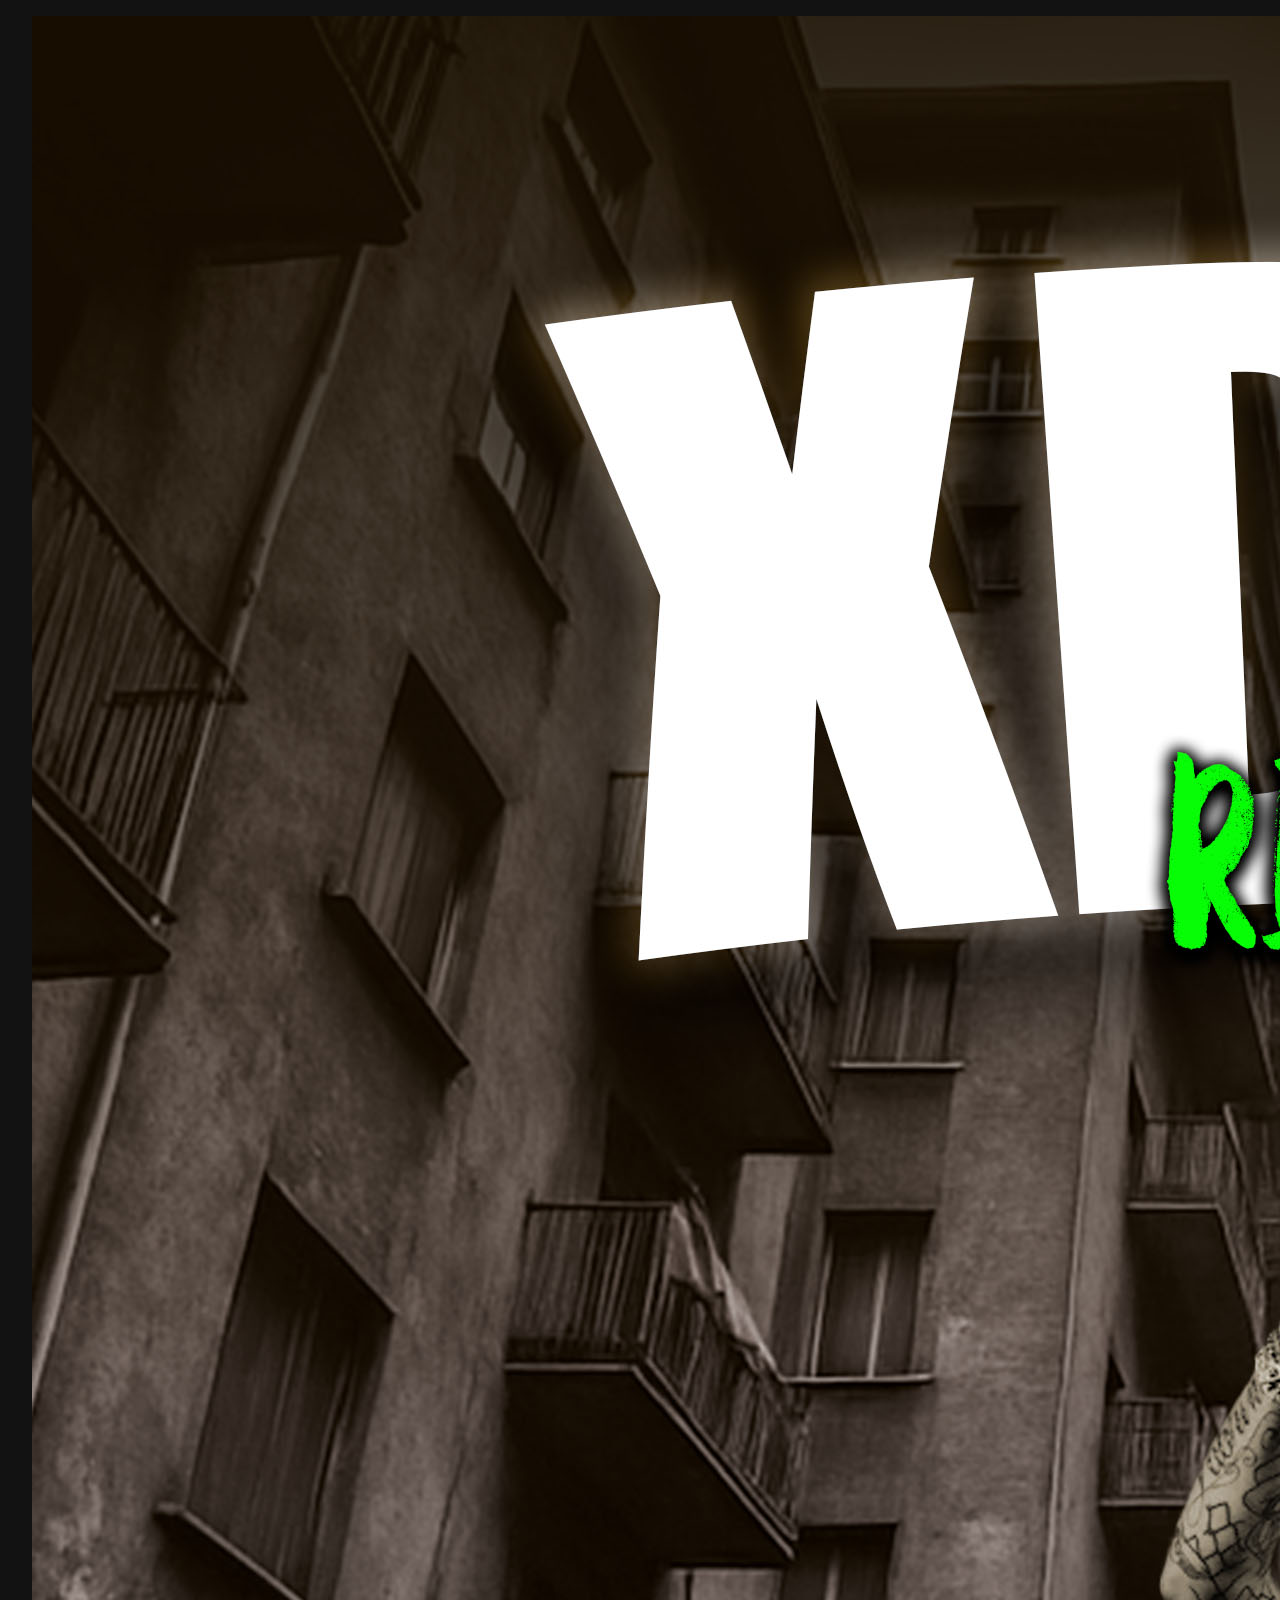
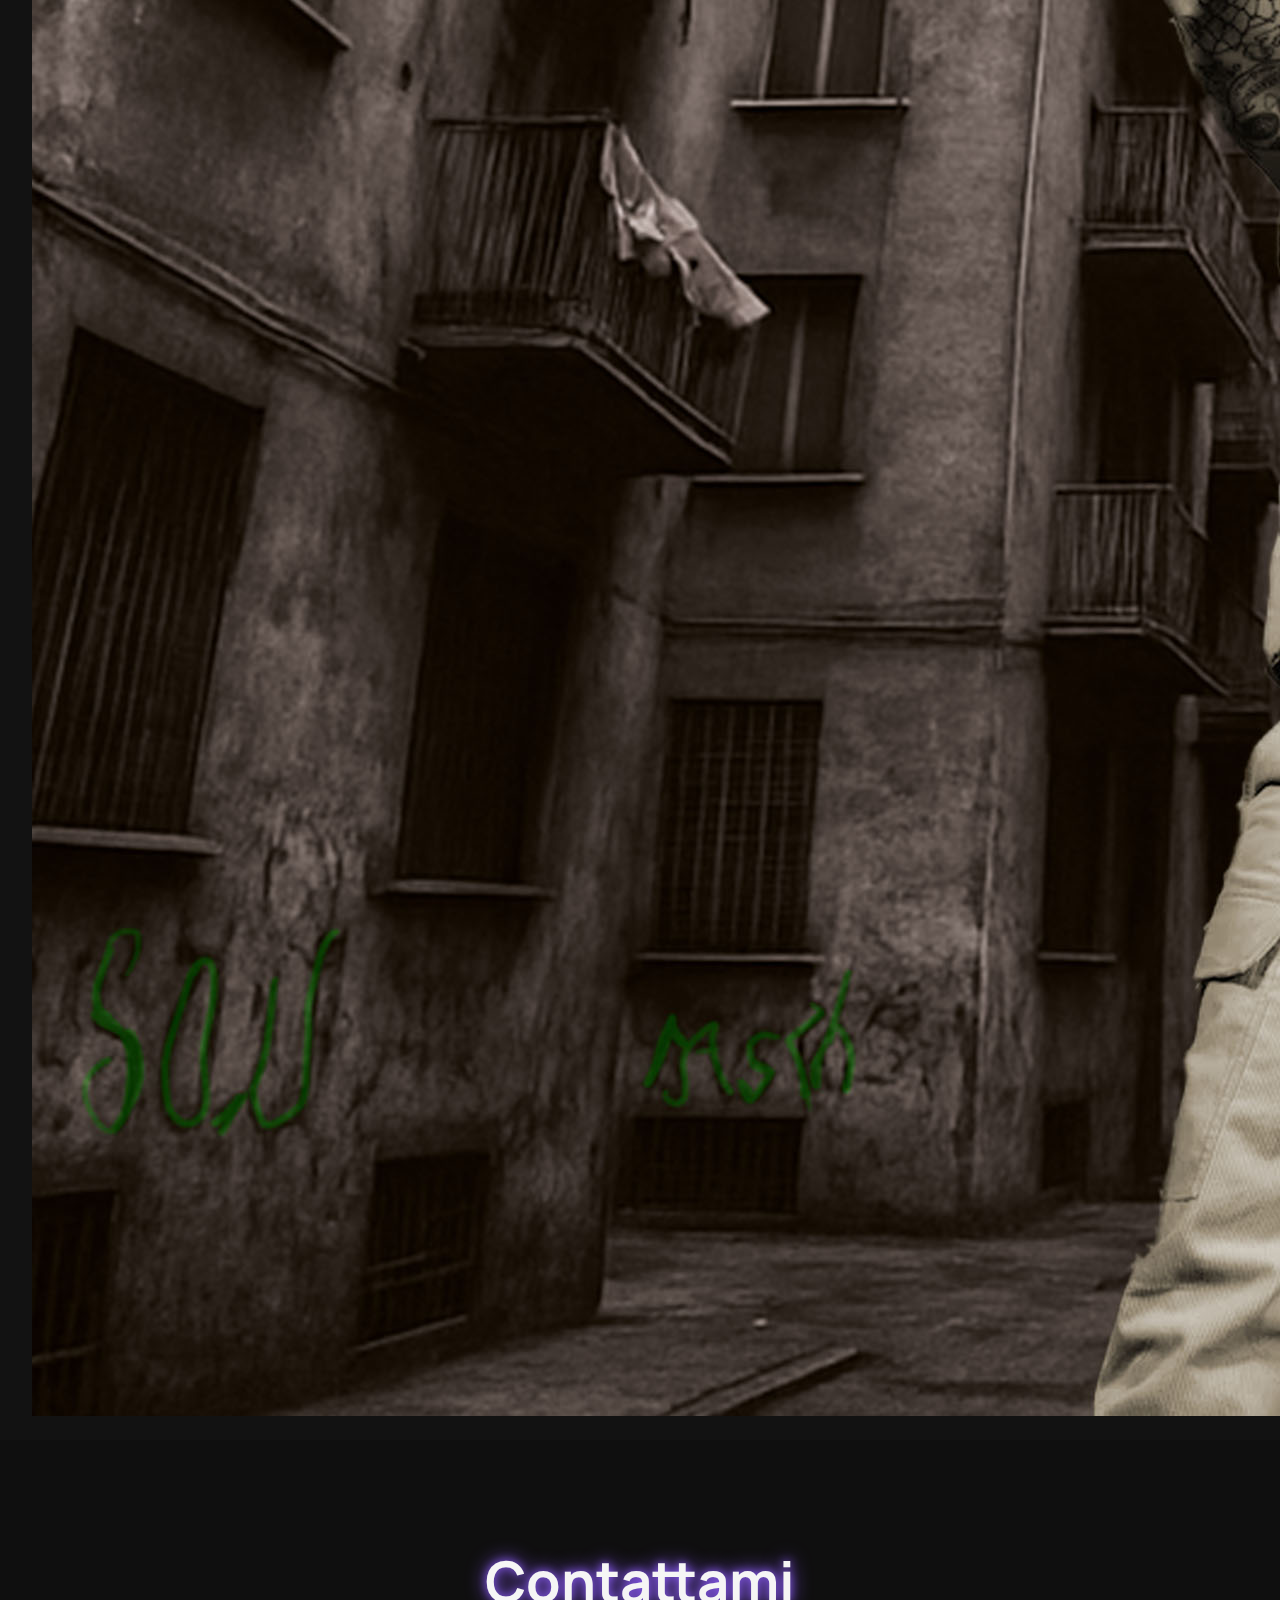
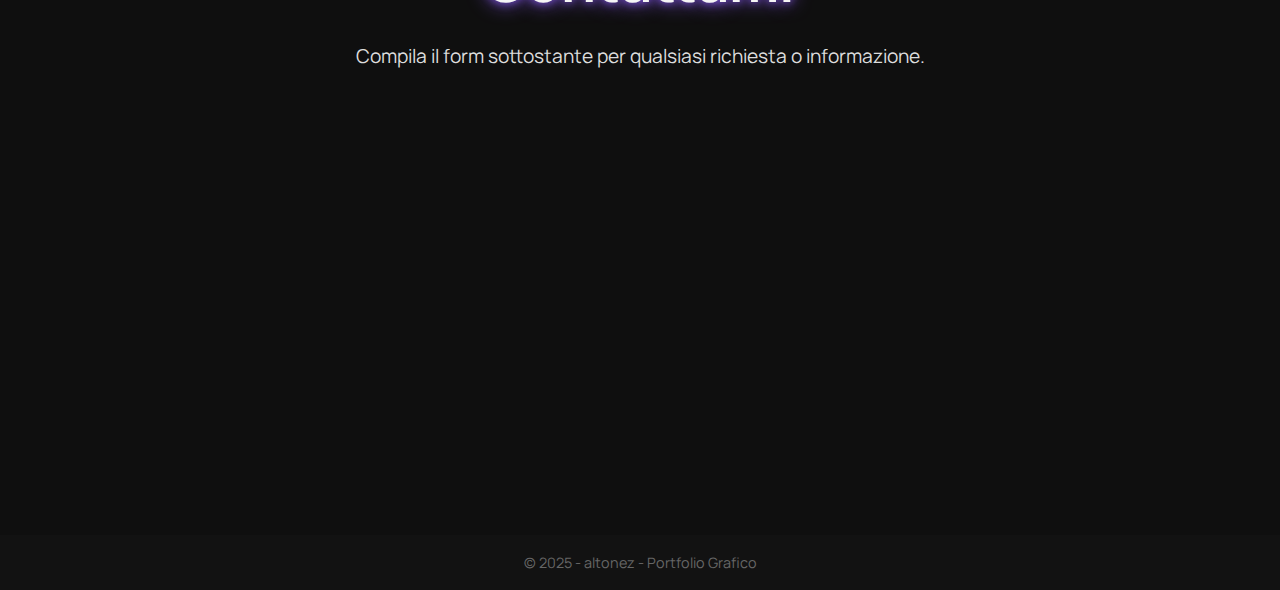
<file: contatti.html>
<!DOCTYPE html>
<html lang="it">
<head>
  <meta charset="UTF-8" />
  <meta name="viewport" content="width=device-width, initial-scale=1.0" />
  <title>Contatti - Portfolio Altonez</title>
  <link href="https://fonts.googleapis.com/css2?family=Manrope:wght@400;700&display=swap" rel="stylesheet" />
  <link rel="stylesheet" href="style.css" />
</head>
<body>
  <nav>
    <a href="/" class="logo-link">
      <img src="vinile.jpg" alt="Logo" class="logo" />
    </a>
    <ul>
      <li><a href="#chi-sono" onclick="location.href='index.html#chi-sono'">Chi Sono</a></li>
      <li><a href="#lavori" onclick="location.href='index.html#lavori'">Lavori</a></li>
      <li><a href="#recensioni" onclick="location.href='index.html#recensioni'">Recensioni</a></li>
      <li><a href="contatti.html" class="active">Contatti</a></li>
    </ul>
  </nav>

  <header>
    <h2 class="glow-title">Contattami</h2>
    <p>Compila il form sottostante per qualsiasi richiesta o informazione.</p>
  </header>

  <section id="contatti">
    <form id="contactForm" novalidate>
      <div class="form-group">
        <label for="nome">Nome *</label>
        <input type="text" id="nome" name="nome" required />
      </div>
      <div class="form-group">
        <label for="cognome">Cognome *</label>
        <input type="text" id="cognome" name="cognome" required />
      </div>
      <div class="form-group">
        <label for="email">Email *</label>
        <input type="email" id="email" name="email" required />
      </div>
      <div class="form-group">
        <label for="telefono">Numero di telefono</label>
        <input type="tel" id="telefono" name="telefono" />
      </div>
      <div class="form-group">
        <label for="messaggio">Messaggio *</label>
        <textarea id="messaggio" name="messaggio" rows="5" required></textarea>
      </div>
      <button type="submit">Invia</button>
    </form>
    <p class="form-feedback" aria-live="polite"></p>
  </section>

  <footer>
    &copy; 2025 - altonez - Portfolio Grafico
  </footer>

  <script src="script.js"></script>
</body>
</html>
</file>
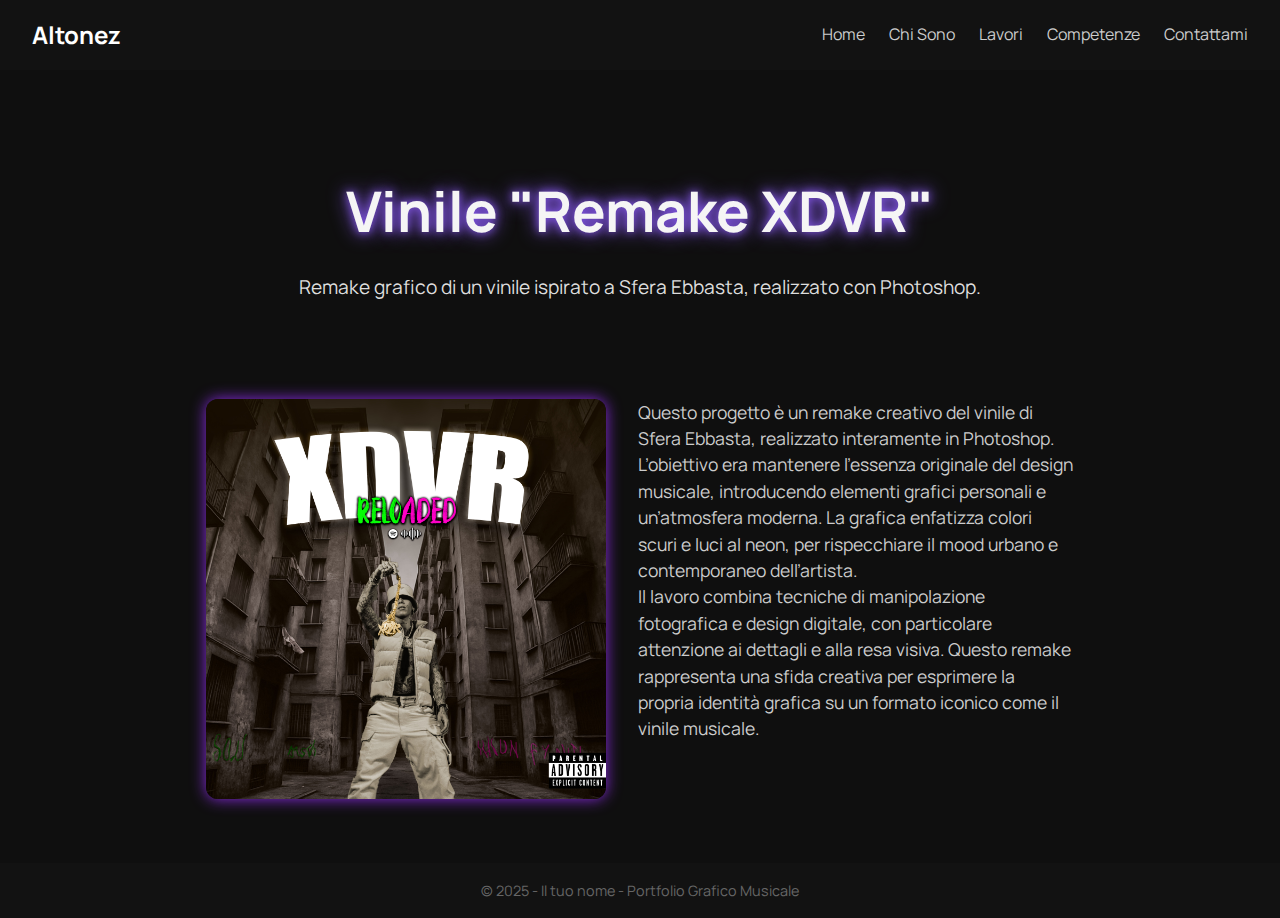
<file: vinile.html>
<!DOCTYPE html>
<html lang="it">
<head>
  <meta charset="UTF-8" />
  <meta name="viewport" content="width=device-width, initial-scale=1" />
  <title>Vinile "Remake XDVR" - Portfolio</title>
  <link href="https://fonts.googleapis.com/css2?family=Manrope:wght@400;700&display=swap" rel="stylesheet" />
  <link rel="stylesheet" href="style.css" />
</head>
<body>
  <nav>
    <h1>Altonez</h1>
    <ul>
      <li><a href="index.html#home">Home</a></li>
      <li><a href="index.html#chi-sono">Chi Sono</a></li>
      <li><a href="index.html#lavori">Lavori</a></li>
      <li><a href="index.html#skills">Competenze</a></li>
      <li><a href="index.html#contatti">Contattami</a></li>
    </ul>
  </nav>

  <header class="project-header">
    <h2 class="glow-title">Vinile "Remake XDVR"</h2>
    <p>Remake grafico di un vinile ispirato a Sfera Ebbasta, realizzato con Photoshop.</p>
  </header>

  <section class="project-detail">
    <div class="project-content">
      <img src="vinile.jpg" alt="Vinile Remake XDVR" class="project-image" />
      <div class="project-description">
        <p>
          Questo progetto è un remake creativo del vinile di Sfera Ebbasta, realizzato interamente in Photoshop.
          L’obiettivo era mantenere l’essenza originale del design musicale, introducendo elementi grafici personali e un’atmosfera moderna.
          La grafica enfatizza colori scuri e luci al neon, per rispecchiare il mood urbano e contemporaneo dell’artista.
        </p>
        <p>
          Il lavoro combina tecniche di manipolazione fotografica e design digitale, con particolare attenzione ai dettagli e alla resa visiva.
          Questo remake rappresenta una sfida creativa per esprimere la propria identità grafica su un formato iconico come il vinile musicale.
        </p>
      </div>
    </div>
  </section>

  <footer>
    &copy; 2025 - Il tuo nome - Portfolio Grafico Musicale
  </footer>

  <script src="script.js"></script>
</body>
</html>
</file>
<file: style.css>
/* Reset */
* {
  margin: 0;
  padding: 0;
  box-sizing: border-box;
}

body {
  font-family: 'Manrope', sans-serif;
  background-color: #0f0f0f;
  color: #f0f0f0;
  line-height: 1.6;
}

nav {
  display: flex;
  justify-content: space-between;
  align-items: center;
  padding: 1rem 2rem;
  background: #121212;
  box-shadow: 0 2px 10px rgba(0, 0, 0, 0.7);
}

nav h1 {
  font-size: 1.5rem;
  color: #fff;
}

nav ul {
  display: flex;
  gap: 1.5rem;
  list-style: none;
}

nav a {
  color: #ccc;
  text-decoration: none;
  transition: color 0.3s;
}

nav a:hover {
  color: #fff;
}

header {
  position: relative;
  text-align: center;
  padding: 6rem 1rem;
  background: #0f0f0f;
  overflow: hidden;
  color: #fff;
}

.banner-container {
  position: absolute;
  top: 0;
  left: 0;
  width: 100%;
  height: 100%;
  z-index: 0;
  overflow: hidden;
}

.banner-img {
  width: 100%;
  height: 100%;
  object-fit: cover;
  filter: brightness(0.3);
  pointer-events: none;
}

header .glow-title {
  font-size: 3.5rem;
  text-shadow: 0 0 10px #8b5cf6, 0 0 20px #8b5cf6;
  animation: auraPulse 2.5s ease-in-out infinite;
  position: relative;
  z-index: 1;
}

@keyframes auraPulse {
  0%, 100% {
    text-shadow: 0 0 10px #8b5cf6, 0 0 20px #8b5cf6;
  }
  50% {
    text-shadow: 0 0 20px #a78bfa, 0 0 30px #c084fc;
  }
}

header p {
  position: relative;
  z-index: 1;
  margin-top: 0.5rem;
  font-size: 1.2rem;
  color: #ddd;
}

section {
  padding: 4rem 2rem;
  max-width: 1000px;
  margin: 0 auto;
  opacity: 0;
  transform: translateY(50px);
  transition: all 0.7s ease-out;
}

section.visible {
  opacity: 1;
  transform: translateY(0);
}

h2 {
  font-size: 2rem;
  margin-bottom: 1rem;
  color: #f5f5f5;
}

.gallery {
  display: grid;
  gap: 2rem;
  grid-template-columns: repeat(auto-fit, minmax(280px, 1fr));
}

.card {
  background: #1b1b1b;
  border-radius: 12px;
  overflow: hidden;
  box-shadow: 0 0 10px rgba(0,0,0,0.4);
  transition: transform 0.3s ease;
}

.card:hover {
  transform: translateY(-10px);
}

.card img {
  width: 100%;
  display: block;
}

.info {
  padding: 1rem;
}

.info h3 {
  margin-bottom: 0.5rem;
  color: #a78bfa;
}

.info p {
  font-size: 0.9rem;
  color: #ccc;
}

.chi-sono-wrapper {
  display: flex;
  gap: 2rem;
  align-items: center;
  justify-content: center;
  flex-wrap: wrap;
}

.chi-sono-wrapper p {
  flex: 1 1 350px;
  font-size: 1.1rem;
  color: #ddd;
}

.profile-photo {
  width: 300px;
  border-radius: 15px;
  box-shadow: 0 0 20px #8b5cf6;
  flex-shrink: 0;
}

.software-icons {
  display: flex;
  gap: 2rem;
  flex-wrap: wrap;
  justify-content: center;
}

.software-icons > div {
  max-width: 200px;
  text-align: center;
}

.software-icons img {
  width: 80px;
  margin-bottom: 0.5rem;
  /* Rimosso filtro aura da qui */
}

.software-icons p {
  font-size: 0.9rem;
  color: #ccc;
}

#contatti {
  text-align: center;
  font-size: 1.2rem;
  color: #ddd;
}

footer {
  text-align: center;
  padding: 1rem 0;
  background: #121212;
  color: #666;
  font-size: 0.9rem;
}

/* Scroll animation handled by JS */



.project-detail {
  max-width: 900px;
  margin: 0 auto 4rem;
  padding: 0 1rem;
  display: flex;
  flex-wrap: wrap;
  gap: 2rem;
  color: #ddd;
}

.project-content {
  display: flex;
  flex-wrap: wrap;
  gap: 2rem;
  width: 100%;
}

.project-image {
  flex: 1 1 300px;
  max-width: 400px;
  border-radius: 12px;
  box-shadow: 0 0 15px #8a2be2;
  object-fit: cover;
}

.project-description {
  flex: 1 1 400px;
  font-size: 1.1rem;
  line-height: 1.5;
  color: #ccc;
}
</file>
